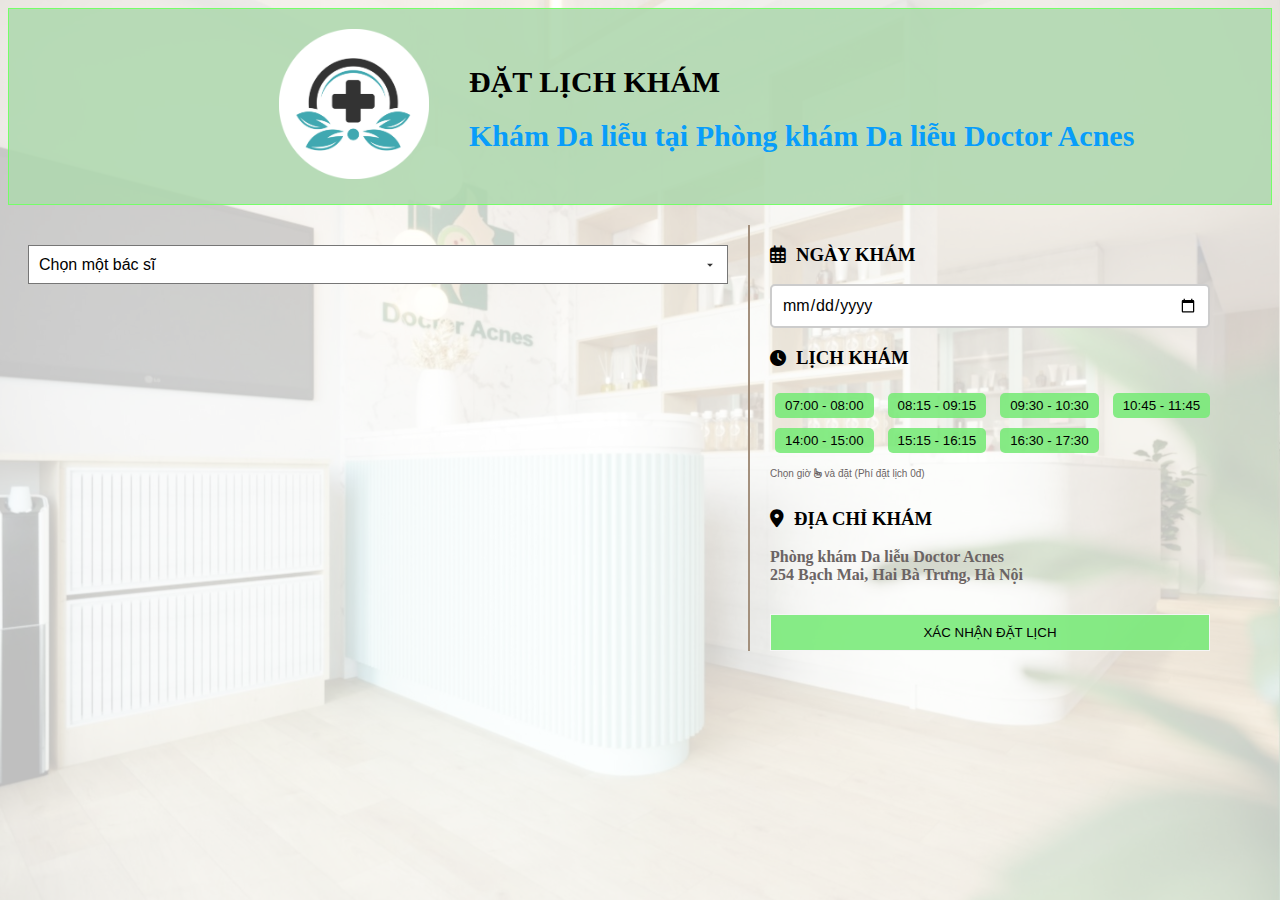
<file: index.html>
<!DOCTYPE html>
<html lang="en">

<head>
    <meta charset="UTF-8">
    <meta name="viewport" content="width=device-width, initial-scale=1.0">
    <link rel="stylesheet" href="dk.css">
    <link rel="stylesheet" href="https://cdnjs.cloudflare.com/ajax/libs/font-awesome/6.5.2/css/all.min.css">
    <title>Đặt lịch khám</title>
</head>

<body>
    <div id="wrapper">

        <form action="" id="form-book">
            <div class="image">
                <img src="clinic.png" width="200" height="200">
                <div class="form-text">
                    <h1 class="form-heading1">ĐẶT LỊCH KHÁM</h1>
                    <h1 class="form-heading2">Khám Da liễu tại Phòng khám Da liễu Doctor Acnes</h1>
                </div>
            </div>
        </form>

        <div id="container">
            <div class="doctor-select">
                <select id="doctor-select" name="bac-si" required>
                    <option value="" disabled selected>Chọn một bác sĩ</option>
                    <option value="doctor1">THS.BS Nguyễn Thùy Linh</option>
                    <option value="doctor2">THS.BS Nguyễn Thị Tuyến</option>
                    <option value="doctor3">PGS.TS Phạm Văn Hiển</option>
                    <option value="doctor4">THS.BS Nguyễn Mai Dung</option>
                    <option value="doctor5">THS.BS Nguyễn Thị Hà Minh</option>
                </select>


                <div id="doctor1" class="doctor-info">
                    <h2>THS.BS Nguyễn Thùy Linh</h2>
                    <h4>Thạc sĩ, Bác sĩ Nguyễn Thùy Linh - Gần 15 năm kinh nghiệm trong khám và điều trị về Da liễu, Phó
                        Trưởng khoa Điều trị bệnh da phụ nữ và trẻ em Bệnh viện Da liễu Trung ương</h4>
                    <h3 class="section-title">Khám và điều trị</h3>
                    <ul>
                        <li>Trứng cá: Mụn viêm, mụn bọc, da dầu</li>
                        <li>Viêm da cơ địa: Da khô đỏ, bong vảy</li>
                        <li>Rám má: Mảng tăng sắc tố vùng má 2 bên</li>
                        <li>Khô da: Da khô, nhiều nếp nhăn</li>
                        <li>Lão hóa da: Da khô sạm, nếp nhăn nhiều, tăng sắc tố</li>
                        <li>Tăng tiết mồ hôi</li>
                        <li>Bệnh da nhiễm khuẩn</li>
                        <li>Bệnh da tự miễn</li>
                        <li>Bệnh da bọng nước tự miễn</li>
                        <li>Dày sừng nang lông</li>
                        <li>Khám chữa các vấn đề tóc: rụng tóc</li>
                        <li>Khám chữa các bệnh da liễu: viêm da cơ địa, viêm da tiếp xúc, viêm da dầu, vảy nến...</li>
                        <li>Khám và điều trị da liễu thẩm mỹ: Sẹo lõm, sẹo lồi, lỗ chân lông to, tàn nhang, bạch biến
                        </li>
                        <li>Tạo hình khuôn mặt, đường nét cơ thể bằng Filler, Toxin, Chỉ</li>
                        <li>Khám và tư vấn các bệnh xã hội</li>
                    </ul>

                    <h3 class="section-title">Quá trình công tác</h3>
                    <ul>
                        <li>Phó Trưởng khoa, Bệnh viện Da liễu Trung ương (2016 - 2022)</li>
                        <li>Bác sĩ, Bệnh viện Da liễu Trung Ương (2009 - 2015)</li>
                    </ul>

                    <h3 class="section-title">Quá trình đào tạo</h3>
                    <ul>
                        <li>Chuyên khoa II chuyên ngành Da liễu, Đại học Y Hà Nội (2020 - 2022)</li>
                        <li>DFMSA chuyên khoa Da liễu, Đại học Paris 13 Bobigny, Cộng hòa Pháp (2014 - 2015)</li>
                        <li>Cao học chuyên khoa Da liễu, Đại học Y Hà Nội (2011 - 2013)</li>
                        <li>Định hướng chuyên khoa Da liễu, Đại học Y Hà Nội (2009 - 2010)</li>
                        <li>Bác sĩ đa khoa, Đại học Y Hà Nội (2002 - 2008)</li>
                    </ul>

                    <h3 class="section-title">Chứng chỉ trong và ngoài nước</h3>
                    <ul>
                        <li>Căng chỉ trong thẩm mỹ da, Bệnh viện Da liễu Trung Ương (2022)</li>
                        <li>Ứng dụng Botulinum Toxin trong thẩm mỹ da, Bệnh viện Da liễu Trung Ương (2021)</li>
                        <li>Tiêm chất làm đầy trong thẩm mỹ da, Bệnh viện Da liễu Trung Ương (2021)</li>
                        <li>Mesotherapy trong thẩm mỹ da, Bệnh viện Da liễu Trung Ương (2021)</li>
                    </ul>
                </div>

                <div id="doctor2" class="doctor-info">
                    <h2>THS.BS nội trú Nguyễn Thị Tuyến</h2>
                    <h4>Thạc sĩ, Bác sĩ Nội trú Nguyễn Thị Tuyến - Gần 15 năm kinh nghiệm trong lĩnh vực Da liễu, Trưởng
                        phòng Đào tạo Bệnh viện Da liễu Trung Ương.</h4>
                    <h3>Khám và điều trị</h3>
                    <ul>
                        <li>Trứng cá: Mụn viêm, mụn bọc, da dầu</li>
                        <li>Viêm da cơ địa: Da khô đỏ, bong vảy</li>
                        <li>Rám má: Mảng tăng sắc tố vùng má 2 bên</li>
                        <li>Khô da: Da khô, nhiều nếp nhăn</li>
                        <li>Lão hóa da: Da khô sạm, nếp nhăn nhiều, tăng sắc tố</li>
                        <li>Tăng tiết mồ hôi</li>
                        <li>Bệnh da nhiễm khuẩn</li>
                        <li>Bệnh da tự miễn</li>
                        <li>Bệnh da bọng nước tự miễn</li>
                        <li>Dày sừng nang lông</li>
                        <li>Lupus ban đỏ hệ thống</li>
                        <li>Khám chữa các vấn đề tóc: rụng tóc</li>
                        <li>Khám chữa các bệnh da liễu: viêm da cơ địa, viêm da tiếp xúc, viêm da dầu, vảy nến...</li>
                        <li>Khám và điều trị da liễu thẩm mỹ: Sẹo lõm, sẹo lồi, lỗ chân lông to, tàn nhang, bạch biến
                        </li>
                        <li>Tạo hình khuôn mặt, đường nét cơ thể bằng Filler, Toxin, Chỉ</li>
                    </ul>
                    <h3>Quá trình công tác</h3>
                    <ul>
                        <li>Trưởng phòng Đào tạo, Bệnh viện Da liễu Trung Ương (9/2019 - nay)</li>
                        <li>Giảng viên bộ môn Da liễu, Đại học Y Hà Nội (2013 - nay)</li>
                        <li>Bác sĩ Chuyên khoa Da liễu, Bệnh viện Da liễu Trung Ương (2013 - nay)</li>
                        <li>Phó Phòng Phụ trách phòng Đào tạo, Bệnh viện Da liễu Trung Ương (7/2018 - 8/2019)</li>
                        <li>Phó Phòng Đào tạo, Bệnh viện Da liễu Trung Ương (4/2017 - 6/2018)</li>
                    </ul>

                    <h3>Quá trình đào tạo</h3>
                    <ul>
                        <li>Đang học Bác sĩ Chuyên khoa II Da liễu, Đại học Y Hà Nội (Nay)</li>
                        <li>Bác sĩ nội trú Da liễu, Đại học Y Hà Nội (2009 - 2013)</li>
                        <li>Bác sĩ Đa khoa, Đại học Y Hà Nội (2003 - 2009)</li>
                    </ul>

                    <h3>Chứng chỉ trong và ngoài nước</h3>
                    <ul>
                        <li>Ứng dụng laser trong chuyên ngành Da liễu, Bệnh viện Da liễu Trung Ương</li>
                        <li>Liệu pháp Meso trong thẩm mỹ da, Bệnh viện Da liễu Trung Ương</li>
                        <li>Ứng dụng botulinum toxin trong thẩm mỹ da, Bệnh viện Da liễu Trung Ương</li>
                        <li>Tiêm chất làm đầy trong thẩm mỹ da, Bệnh viện Da liễu Trung Ương</li>
                        <li>Căng chỉ trong thẩm mỹ da, Bệnh viện Da liễu Trung Ương</li>
                    </ul>

                    <h3>Sách và các công trình nghiên cứu, báo cáo khoa học</h3>
                    <ul>
                        <li>Kết quả của tiêm botulinum toxin và uống doxycycline trong điều trị trứng cá đỏ (2022)</li>
                        <li>Impact of vitiligo on quality of life (2021)</li>
                        <li>Đặc điểm lâm sàng, cận lâm sàng và thực trạng điều trị bệnh vảy nến ở trẻ em tại Bệnh viện
                            Da liễu Trung ương (2020)</li>
                        <li>Clinical Aspects and Treatment of Pityriasis Lichenoides Et Varioliformis Acuta: A
                            Retrospective Vietnamese Study (2019)</li>
                        <li>Correlation between the skin lesions and the quality of life in patients with systemic lupus
                            erythematosus (2014)</li>
                        <li>Khảo sát đặc điểm tổn thương da của bệnh lupus ban đỏ hệ thống (2014)</li>
                        <li>Hiệu quả của Methotrexate trong điều trị bệnh lupus ban đỏ hệ thống (2014)</li>
                    </ul>
                </div>

                <div id="doctor3" class="doctor-info">

                    <h2>PGS. TS Phạm Văn Hiển</h2>
                    <h4>PGS. TS Phạm Văn Hiển là chuyên gia hàng đầu ngành Da liễu Việt Nam. Ông có hơn 40 năm kinh
                        nghiệm trong nghiên cứu, giảng dạy và điều trị các bệnh da liễu, đồng thời từng đảm nhiệm nhiều
                        chức vụ quan trọng trong các tổ chức cấp nhà nước về bệnh da liễu.</h4>

                    <h3>Quá trình đào tạo:</h3>
                    <ul>
                        <li>1962 - 1968: Học tại Đại học Y Hà Nội</li>
                        <li>1978 - 1982: Nghiên cứu sinh khoa Y, Đại học Tổng hợp Komensky - Bratislava (Tiệp Khắc, nay
                            là Slovakia).</li>
                    </ul>

                    <h3>Quá trình công tác:</h3>
                    <ul>
                        <li>Nguyên Chủ tịch Hội Da liễu Việt Nam</li>
                        <li>Nguyên Trưởng bộ môn Da liễu - Đại học Y Hà Nội</li>
                        <li>Nguyên Viện trưởng Viện Da Liễu Quốc gia</li>
                        <li>Từng giảng dạy bộ môn Da liễu tại Đại học Y Hà Nội</li>
                        <li>Từng là Ủy viên Hội đồng khoa học Bộ Y tế</li>
                        <li>Được nhà nước phong học hàm Phó giáo sư năm 1996</li>
                        <li>Được nhà nước trao tặng Danh hiệu Thầy Thuốc Ưu Tú năm 2005.</li>
                    </ul>
                    <h3>Lĩnh vực thế mạnh</h3>
                    <h4>Bác sĩ Phạm Văn Hiển tiếp nhận chữa trị nhiều loại bệnh da liễu, nhưng ông đặc biệt quan tâm đến
                        bệnh vảy nến. Ông từng tiến hành nhiều nghiên cứu và chuyên giảng dạy về căn bệnh này. Ngoài ra,
                        ông còn nhiều lĩnh vực thế mạnh khác như:</h4>
                    <ul>
                        <li>Chàm, viêm da cơ địa, viêm da dị ứng</li>
                        <li>Lupus ban đỏ</li>
                        <li>Sưng bì</li>
                        <li>Mụn nhọt, mụn trứng cá</li>

                    </ul>
                </div>
                <div id="doctor4" class="doctor-info">
                    <h2>THS.BS Nguyễn Mai Dung</h2>
                    <h4>Thạc sĩ, Bác sĩ Nguyễn Mai Dung hiện đang giữ chức Giám đốc Phòng khám Da liễu Hà Nội. Đối với
                        cô, một bác sĩ không đơn thuần chỉ điều trị khỏi bệnh da liễu, mà còn là người đồng hành giúp
                        người bệnh hiểu về da và cách chăm sóc da.</h4>

                    <h3 class="section-title">Quá trình đào tạo</h3>
                    <ul>
                        <li>Tốt nghiệp Bác sĩ - Đại học Y Thái Bình (2008)</li>
                        <li>Tốt nghiệp Thạc sĩ Da liễu, Đại học Y Hà Nội (2015)</li>
                        <li>Đạt Chứng chỉ Ứng dụng laser trong da liễu, Bệnh viện Da liễu Trung ương (2015)</li>
                        <li>Đạt Chứng chỉ Cấp cứu ban đầu, Bệnh viện Bạch Mai (2009)</li>
                    </ul>

                    <h3 class="section-title">Quá trình công tác</h3>
                    <ul>
                        <li>Giám đốc Phòng khám Da liễu Hà Nội (2017 - nay)</li>
                        <li>Bác sĩ tại Bệnh viện Đa khoa Bắc Hà (2015 - 2017)</li>
                        <li>Bác sĩ tại Bệnh viện Đa khoa Hồng Ngọc (2011 - 2015)</li>
                        <li>Bác sĩ tại Bệnh viện Đa khoa tỉnh Ninh Bình (2008 - 2011)</li>
                    </ul>

                    <h3 class="section-title">Lĩnh vực thế mạnh</h3>
                    <ul>
                        <li>Trị các loại mụn & thâm mụn</li>
                        <li>Trị sẹo rỗ</li>
                        <li>Trị nám da</li>
                        <li>Trị tàn nhang</li>
                        <li>Trẻ hóa da</li>
                        <li>Các bệnh viêm da, dị ứng da</li>
                    </ul>

                </div>

                <div id="doctor5" class="doctor-info">
                    <h2>THS.BS Nguyễn Thị Hà Minh</h2>
                    <h4>Gần 10 năm kinh nghiệm khám và điều trị bệnh lý chuyên khoa Da liễu. Bác sĩ hiện đang công tác
                        tại Bệnh viện Da liễu Trung ương.</h4>

                    <h3 class="section-title">Khám và điều trị</h3>
                    <ul>
                        <li>Trứng cá: Mụn viêm, mụn bọc, da dầu</li>
                        <li>Viêm da cơ địa: Da khô đỏ, bong vảy</li>
                        <li>Rám má: Mảng tăng sắc tố vùng má 2 bên</li>
                        <li>Khô da: Da khô, nhiều nếp nhăn</li>
                        <li>Lão hóa da: Da khô sạm, nếp nhăn nhiều, tăng sắc tố</li>
                        <li>Tăng tiết mồ hôi</li>
                        <li>Bệnh da nhiễm khuẩn</li>
                        <li>Bệnh da tự miễn</li>
                        <li>Bệnh da bọng nước tự miễn</li>
                        <li>Dày sừng nang lông</li>
                        <li>Khám chữa các vấn đề tóc: rụng tóc</li>
                        <li>Khám chữa các bệnh da liễu: viêm da cơ địa, viêm da tiếp xúc, viêm da dầu, vảy nến...</li>
                        <li>Khám và điều trị da liễu thẩm mỹ: Sẹo lõm, sẹo lồi, lỗ chân lông to, tàn nhang, bạch biến
                        </li>
                        <li>Tạo hình khuôn mặt, đường nét cơ thể bằng Filler, Toxin, Chỉ</li>
                        <li>Khám và tư vấn các bệnh xã hội</li>
                    </ul>

                    <h3 class="section-title">Quá trình công tác</h3>
                    <ul>
                        <li>Bác sĩ tại Bệnh viện Da Liễu Trung Ương (2013 - nay)</li>
                    </ul>

                    <h3 class="section-title">Quá trình đào tạo</h3>
                    <ul>
                        <li>Thạc sĩ Da Liễu, Đại học Y Hà Nội (2016 - 2018)</li>
                        <li>Định hướng Chuyên khoa Da Liễu, Đại học Y Hà Nội (2012 - 2013)</li>
                        <li>Bác sĩ đa khoa, Học viện Quân Y (2005 - 2011)</li>
                    </ul>

                    <h3 class="section-title">Chứng chỉ trong và ngoài nước</h3>
                    <ul>
                        <li>Liệu pháp Meso trong thẩm mỹ da, Bệnh viện Da Liễu Trung Ương (2022)</li>
                        <li>Ứng dụng Botulinum Toxin trong thẩm mỹ da, Bệnh viện Da Liễu Trung Ương (2022)</li>
                        <li>Căng chỉ trong thẩm mỹ da, Bệnh viện Da Liễu Trung Ương (2022)</li>
                        <li>Ứng dụng Laser trong chuyên ngành Da Liễu, Bệnh viện Da Liễu Trung Ương (2018)</li>
                    </ul>

                </div>
            </div>

            <div id="line"></div>
            <div id="appointment-info">

                <div class="form-group1">
                    <i class="fa-regular fa-calendar-days"></i>
                    <h3>NGÀY KHÁM</h3>
                </div>

                <div class="form-date">
                    <input type="date" id="ngay-kham" name="ngay-kham" required>
                </div>

                <div class="calendar-heading">
                    <i class="fa-solid fa-clock"></i>
                    <h3>LỊCH KHÁM</h3>
                </div>

                <div id="time-slots">
                    <button class="time-slot" data-time="07:00-08:00">07:00 - 08:00</button>
                    <button class="time-slot" data-time="08:15-09:15">08:15 - 09:15</button>
                    <button class="time-slot" data-time="09:30-10:30">09:30 - 10:30</button>
                    <button class="time-slot" data-time="10:45-11:45">10:45 - 11:45</button>
                </div>

                <div id="time-slots">
                    <button class="time-slot" data-time="14:00-15:00">14:00 - 15:00</button>
                    <button class="time-slot" data-time="15:15-16:15">15:15 - 16:15</button>
                    <button class="time-slot" data-time="16:30-17:30">16:30 - 17:30</button>

                </div>

                <p>Chọn giờ <i class="fa-regular fa-hand-point-up"></i> và đặt (Phí đặt lịch 0đ)</p>

                <div class="address">
                    <i class="fa-solid fa-location-dot"></i>
                    <h3>ĐỊA CHỈ KHÁM</h3>
                </div>

                <p1>Phòng khám Da liễu Doctor Acnes</p1>
                <div>
                    <p1>254 Bạch Mai, Hai Bà Trưng, Hà Nội</p1>
                </div>

                <input type="submit" id="button-sumbit" value="XÁC NHẬN ĐẶT LỊCH" class="form-submit">

            </div>
        </div>
    </div>
    </div>

    <script>
        let giokham;
        var selectedDoctor;

        document.querySelectorAll('.time-slot').forEach(button => {
            button.addEventListener('click', function () {
                document.querySelectorAll('.time-slot').forEach(btn => btn.classList.remove('selected'));
                this.classList.add('selected');
                giokham = this.dataset.time;
                console.log('Khung giờ đã chọn:', this.dataset.time);
            });
        });

        // Chọn bác sĩ, hiển thị bác sĩ
        document.getElementById('doctor-select').addEventListener('change', function () {
            // Ẩn tất cả các phần giới thiệu bác sĩ
            var infoDivs = document.querySelectorAll('.doctor-info');
            infoDivs.forEach(function (div) {
                div.style.display = 'none';
            });

            // Hiển thị phần giới thiệu bác sĩ được chọn
            selectedDoctor = this.value;
            if (selectedDoctor) {
                document.getElementById(selectedDoctor).style.display = 'block';
            }
            console.log(selectedDoctor);
        });


        function isFutureDate(inputDate) {
            const today = new Date();
            const currentDate = new Date(today.getFullYear(), today.getMonth(), today.getDate());

            // Chuyển đổi inputDate thành đối tượng Date
            const selectedDate = new Date(inputDate);

            // So sánh inputDate với currentDate
            return selectedDate > currentDate;
        }

        document.getElementById('button-sumbit').addEventListener('click', function () {
            // console.log("da aan");
            const ngaykham = document.getElementById('ngay-kham').value;
            console.log(ngaykham);
            // console.log(sessionStorage.getItem('selectedTimeSlot'));
            if (!selectedDoctor) {
                alert('Vui lòng chọn bác sĩ')
            }
            else {
                if (!ngaykham || !isFutureDate(ngaykham)) {
                    alert('Vui lòng chọn ngày khám phù hợp.');
                }
                else {
                    if (!giokham) {
                        alert('Vui lòng chọn khung giờ.');
                    }
                    else {
                        window.location.href = "passdl.html";
                    }
                }
            }

        });

        document.addEventListener('DOMContentLoaded', function () {
            const today = new Date();
            const yyyy = today.getFullYear();
            const mm = String(today.getMonth() + 1).padStart(2, '0');
            const dd = String(today.getDate()).padStart(2, '0');
            const currentDate = `${yyyy}-${mm}-${dd}`;
            // document.getElementById('ngay-kham').value = currentDate;
        });
    </script>

</body>
</html>
</file>
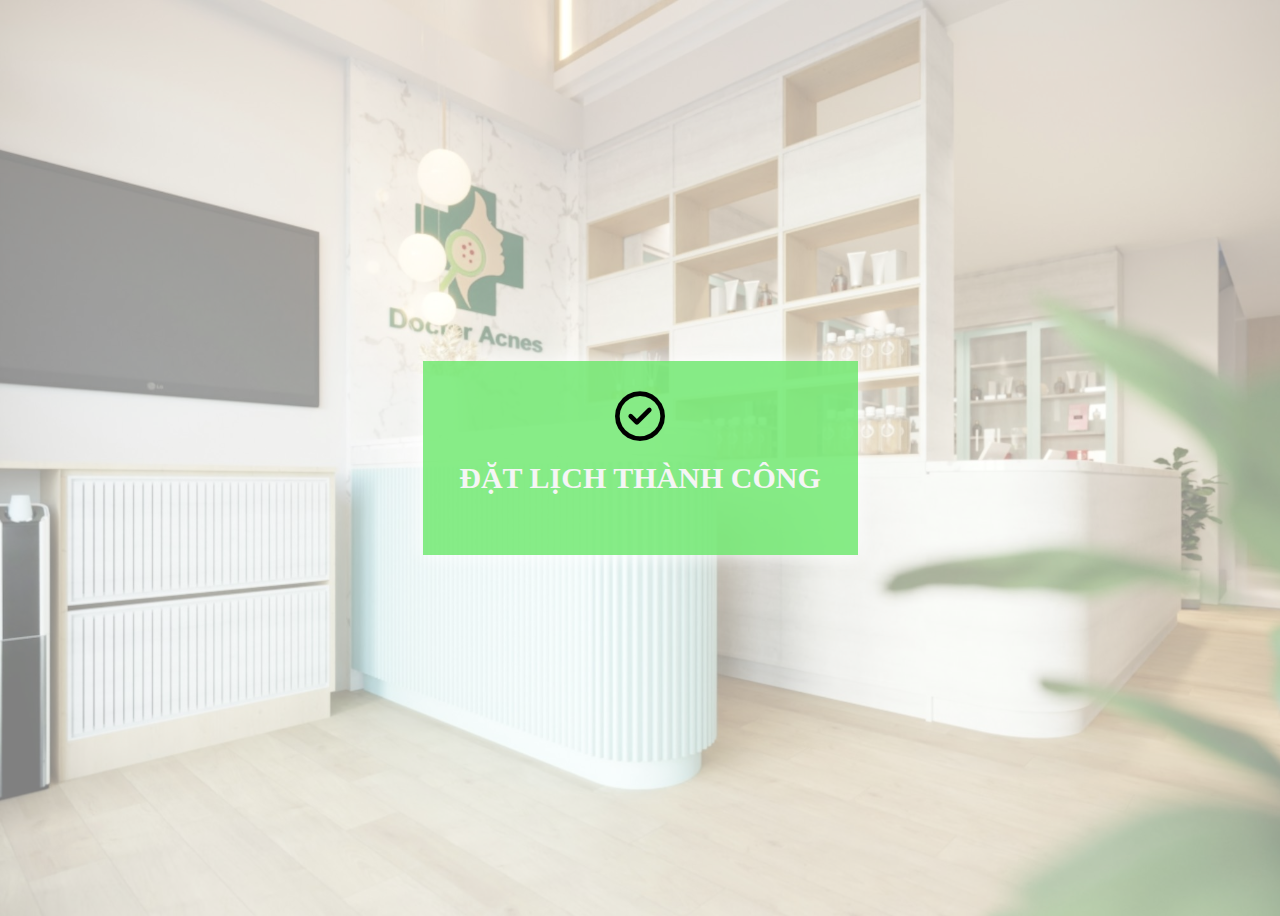
<file: passdl.html>
<!DOCTYPE html>
<html lang="en">
<head>
    <meta charset="UTF-8">
    <meta name="viewport" content="width=device-width, initial-scale=1.0">
    <link rel="stylesheet" href="passdl.css">
    <link rel="stylesheet" href="https://cdnjs.cloudflare.com/ajax/libs/font-awesome/6.5.2/css/all.min.css">
    <title>Đăng ký thành công</title>
</head>
<body>
    <div id = "wrapper">
        <form action="", id = "thanhcong">

        <div id = "tick">
            <i class="fa-regular fa-circle-check"></i>
        </div>

        <h1 class="form-heading">ĐẶT LỊCH THÀNH CÔNG</h1>  
              
        </form>        
    </div>
</body>
</html>
</file>
<file: dk.css>
body{
    background: url('bgg.jpg');
    background-size: cover;
    background-color: rgb(255, 255, 255,0.75);
    background-blend-mode: lighten; 
    font-size: 16px;
}

#form-book {
    display: flex;
    max-width: 100%;
    background: #afd7afe2;
    padding: 20px 20px 25px;
    margin: 0;
    border: 1px solid #75ff68;
}


.image {
    flex: 1;
    margin-right: 20px;
    display: flex;
    align-items: center; 
}

.image img {
    max-width: 150px; 
    height: auto;
    margin-right: 20px;  
    padding-left: 250px;
}


.form-heading1{
    font-size: 30px;
    color: #000000;
    margin-bottom: 20px;
    padding-left: 20px;
}

.form-heading2{
    font-size: 30px;
    color: #089dfa;
    margin-bottom: 10px;
    padding-left: 20px;
}

.form-group{
    margin-top: 15px;
    margin-bottom: 20px;
    display: flex;
    text-align: center;
    justify-content: center;
    align-items: center;
    outline: 1px solid #564ede;
    width: 300px;
}

.form-group i{
    color: #fff;
    font-size: 14px;
}

#container {
    display: flex;
    justify-content: space-between;
    padding: 20px;
    border-radius: 10px;
}

#doctor-info {
    flex: 1;
    margin-right: 20px;
    overflow: auto;
}
.doctor-info {
    display: none;
    margin-top: 20px;
    padding: 10px;
    flex: 1;
    margin-right: 20px;
    overflow: auto;
    width: 700px;
}
.doctor-select select {    
    width: 700px;
    padding: 10px;
    margin-top: 20px;
    font-size: 16px;
    font-family: Arial, sans-serif;
    box-sizing: border-box;
    appearance: none; 
    background-color: #fff;
    background-image: url('data:image/svg+xml;utf8,<svg fill="%23333" height="24" viewBox="0 0 24 24" width="24" xmlns="http://www.w3.org/2000/svg"><path d="M7 10l5 5 5-5z"/></svg>');
    background-repeat: no-repeat;
    background-position: right 10px center;
    background-size: 14px;
}

#line {
    width: 2px;
    background-color: #a3907d;
    margin: 0 20px;
    
}

#appointment-info {
    flex: 1;
    width: 500px;
}

.time-slot {
    background-color: #78e978e2;
    border: none;
    padding: 5px 10px;
    margin: 5px;
    border-radius: 5px;
    cursor: pointer;
    
}

.calendar-heading {
    display: flex;
    align-items: center;
    font-size: 16px;
    margin-bottom: 0px;
}

.calendar-heading i {
    margin-right: 10px;
    font-size: 16px;
}

.time-slot:hover {
    background-color: #f7ff1d;
}

.time-slot.selected {
    background-color: #f7ff1d;
}

.form-group {
    margin-bottom: 0px;
}
p {
    font-size: 10px; /* Kích thước chữ */
    font-weight: normal; /* Độ đậm của chữ */
    color: #6b6464; /* Màu chữ */
    font-family: Arial, sans-serif;
}

p1 {
    font-size: 16px; /* Kích thước chữ */
    font-weight: bold; /* Độ đậm của chữ */
    color: #6b6464; /* Màu chữ */
    /* font-family: Arial, sans-serif; */
}

h4 {
    margin-bottom: 10px; /* Khoảng cách giữa tiêu đề và dòng tiếp theo */
    font-weight: normal; /* Không tô đậm */
    text-indent: 20px; /* Không thụt đầu dòng */
}


.address{
    display: flex;
    align-items: center;
    font-size: 16px;
    margin-bottom: 0px;
}

.address i {
    margin-right: 10px;
    font-size: 18px;
}

.form-group1{
    display: flex;
    align-items: center;
    font-size: 16px;
    margin-bottom: 0px;
}

.form-group1 i {
    margin-right: 10px;
    font-size: 18px;
}

.form-date input[type="date"] {
    width: 440px;
    padding: 10px;
    border: 2px solid #ccc;
    border-radius: 5px;
    font-size: 16px;
    font-family: Arial, sans-serif;
    box-sizing: border-box;
}

.form-date input[type="date"]::before {
    color: #aaa;
    margin-right: 5px;
}

.form-date input[type="date"]::-webkit-inner-spin-button,
.form-date input[type="date"]::-webkit-clear-button {
    display: none;
}

.form-date input[type="date"]::-webkit-calendar-picker-indicator {
    color: #333;
}

.form-date input[type="date"]::placeholder {
    color: #aaa;
}

.form-date input[type="date"]:focus {
    border-color: #333;
    outline: none;
}

.doctor-profile ul {
    margin-top: 10px;
    padding-left: 300px; /* Thụt vào 30px từ bên trái */
    width: 700px;
}

.doctor-profile ul li {
    margin-bottom: 5px;
    padding-left: 25px; /* Thụt vào 20px từ bên trái */
}


.form-submit {
    background: transparent;
    border: 1px solid #f5f5f5;
    color: #000000;
    width: 440px;
    padding: 10px 10px;
    margin-top: 30px;
    text-align: center;
    display: flex;
    justify-content: center;
    align-items: center;
    background-color: #78e978e2;
}

.form-submit:hover {
    border: 1px solid #f75605;
    background-color: #aaa;
}
</file>
<file: passdl.css>
body{
    background: url('bgg.jpg');
    background-size: cover;
    background-color: rgb(255, 255, 255,0.5);
    background-blend-mode: lighten; 
    font-size: 16px;
    overflow: hidden; 
}

#wrapper{
    min-height: 100vh;
    display: flex;
    justify-content: center;
    align-items: center;
}

#thanhcong{
    max-width: 375px;
    background: #78e978e2;
    flex-grow: 1;
    padding: 30px 30px 40px;
    box-shadow: 0px 0px 17px 2px rgba(255, 255, 255, 0.8);
}

.form-heading{
    color: #f5f5f5;
    font-size: 30px;
    text-align: center;
    
}
#tick i{
    font-size: 50px;
    display: flex;
    justify-content: center;
    align-items: center;
}

.form-ending{
    font-size: 14px;
    color: #f5f5f5;
    text-align: center;
    margin-bottom: 30px;
    font-style: italic;
}
</file>
